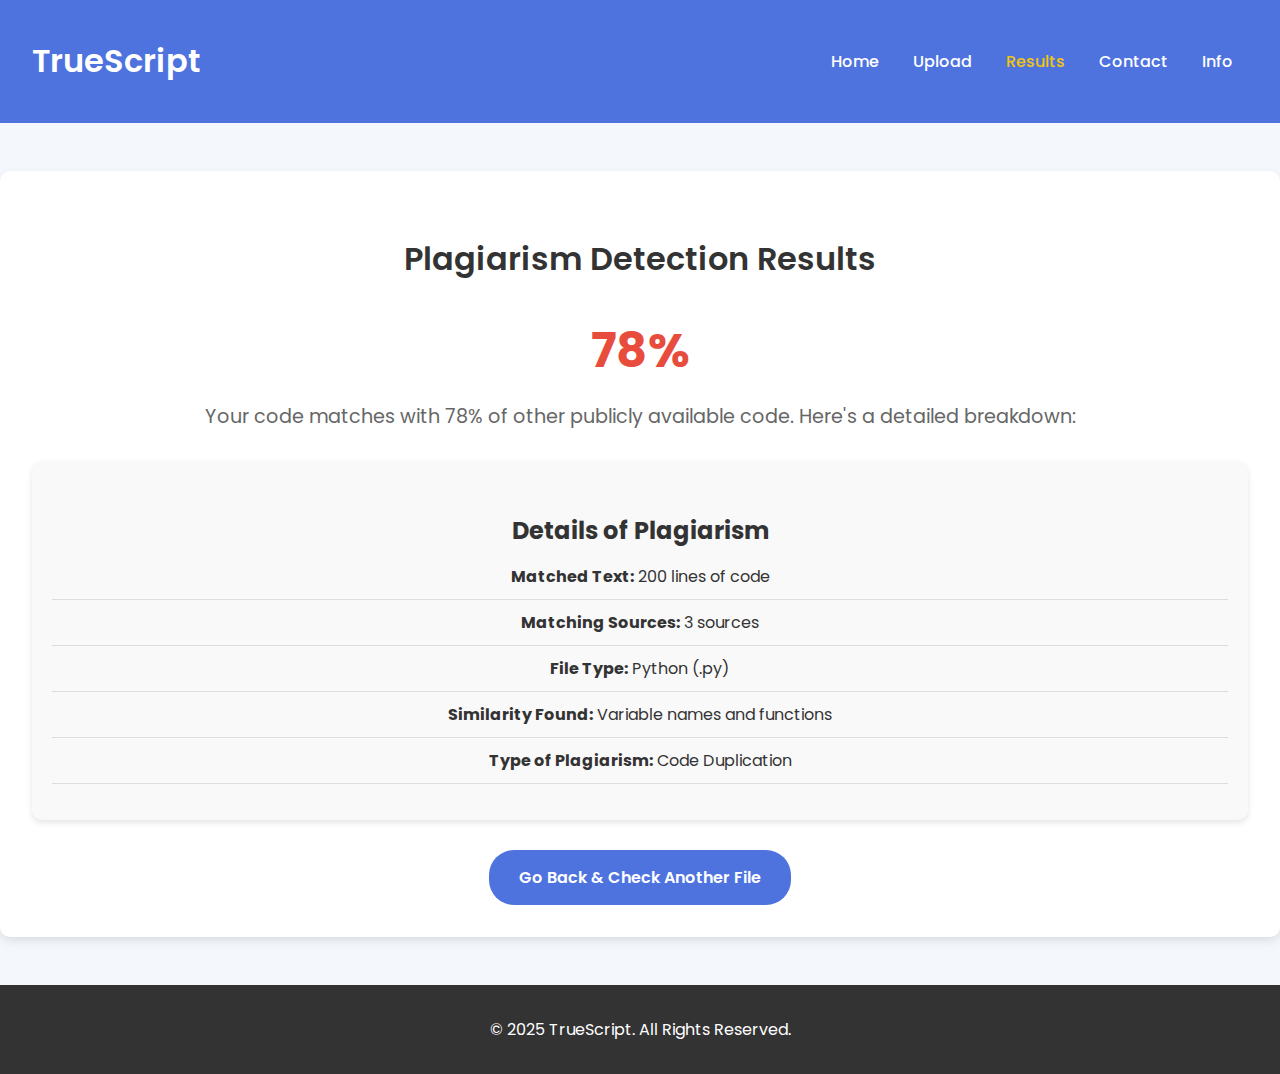
<file: TrueScript/truescript-frontend/results.html>
<!DOCTYPE html>
<html lang="en">
<head>
  <meta charset="UTF-8">
  <meta name="viewport" content="width=device-width, initial-scale=1.0">
  <title>Plagiarism Results - TrueScript</title>
  <link href="https://fonts.googleapis.com/css2?family=Poppins:wght@300;400;600&display=swap" rel="stylesheet">
  
  <style>
    body {
      font-family: 'Poppins', sans-serif;
      margin: 0;
      padding: 0;
      box-sizing: border-box;
      background-color: #f4f7fc;
    }

    /* Navbar */
    header {
      background-color: #4e73df;
      padding: 1rem 2rem;
    }

    .navbar {
      display: flex;
      justify-content: space-between;
      align-items: center;
    }

    .navbar h1 {
      color: #fff;
      font-size: 2rem;
      font-weight: 600;
    }

    .navbar a {
      color: #fff;
      text-decoration: none;
      margin: 0 15px;
      font-weight: 500;
      transition: color 0.3s ease;
    }

    .navbar a:hover,
    .navbar a.active {
      color: #f1c40f;
    }

    /* Results Section */
    .results-section {
      background-color: #fff;
      margin: 3rem 0;
      padding: 2rem;
      border-radius: 10px;
      box-shadow: 0 4px 10px rgba(0, 0, 0, 0.1);
      text-align: center;
    }

    .results-section h3 {
      font-size: 2rem;
      color: #333;
      font-weight: 600;
    }

    .plagiarism-percent {
      font-size: 3rem;
      color: #e74c3c;
      font-weight: 700;
      margin-top: 20px;
    }

    .plagiarism-info {
      font-size: 1.2rem;
      color: #666;
      margin-top: 15px;
    }

    .result-details {
      margin-top: 30px;
      padding: 20px;
      background-color: #f9f9f9;
      border-radius: 10px;
      box-shadow: 0 3px 6px rgba(0, 0, 0, 0.1);
    }

    .result-details h4 {
      font-size: 1.5rem;
      color: #333;
      margin-bottom: 15px;
    }

    .result-details ul {
      list-style-type: none;
      padding: 0;
    }

    .result-details ul li {
      font-size: 1rem;
      color: #333;
      margin-bottom: 10px;
      border-bottom: 1px solid #ddd;
      padding-bottom: 10px;
    }

    .back-button {
      display: inline-block;
      background-color: #4e73df;
      padding: 15px 30px;
      color: #fff;
      font-weight: 600;
      border-radius: 25px;
      text-decoration: none;
      margin-top: 30px;
      cursor: pointer;
      transition: background-color 0.3s ease;
    }

    .back-button:hover {
      background-color: #3e59b9;
    }

    /* Footer */
    .footer {
      background-color: #333;
      color: #fff;
      text-align: center;
      padding: 1rem;
      margin-top: 3rem;
    }

    /* Responsive Design */
    @media screen and (max-width: 768px) {
      .results-section {
        padding: 1.5rem;
      }

      .plagiarism-percent {
        font-size: 2.5rem;
      }

      .result-details h4 {
        font-size: 1.3rem;
      }
    }
  </style>
</head>
<body>
  <!-- Navbar -->
  <header class="navbar">
    <h1>TrueScript</h1>
    <nav>
      <a href="index.html">Home</a>
      <a href="upload.html">Upload</a>
      <a href="results.html" class="active">Results</a>
      <a href="contact.html">Contact</a>
      <a href="about.html">Info</a>
    </nav>
  </header>

  <!-- Results Section -->
  <section class="results-section">
    <h3>Plagiarism Detection Results</h3>

    <div class="plagiarism-percent">
      78%
    </div>

    <p class="plagiarism-info">Your code matches with 78% of other publicly available code. Here's a detailed breakdown:</p>

    <!-- Result Details -->
    <div class="result-details">
      <h4>Details of Plagiarism</h4>
      <ul>
        <li><strong>Matched Text:</strong> 200 lines of code</li>
        <li><strong>Matching Sources:</strong> 3 sources</li>
        <li><strong>File Type:</strong> Python (.py)</li>
        <li><strong>Similarity Found:</strong> Variable names and functions</li>
        <li><strong>Type of Plagiarism:</strong> Code Duplication</li>
      </ul>
    </div>

    <a href="upload.html" class="back-button">Go Back & Check Another File</a>
  </section>

  <!-- Footer -->
  <footer class="footer">
    <p>&copy; 2025 TrueScript. All Rights Reserved.</p>
  </footer>

  <script>
    // Highlight the active page link
    const navLinks = document.querySelectorAll('.navbar a');
    navLinks.forEach(link => {
      if (window.location.pathname === link.getAttribute('href')) {
        link.classList.add('active');
      }
    });
  </script>
</body>
</html>
</file>
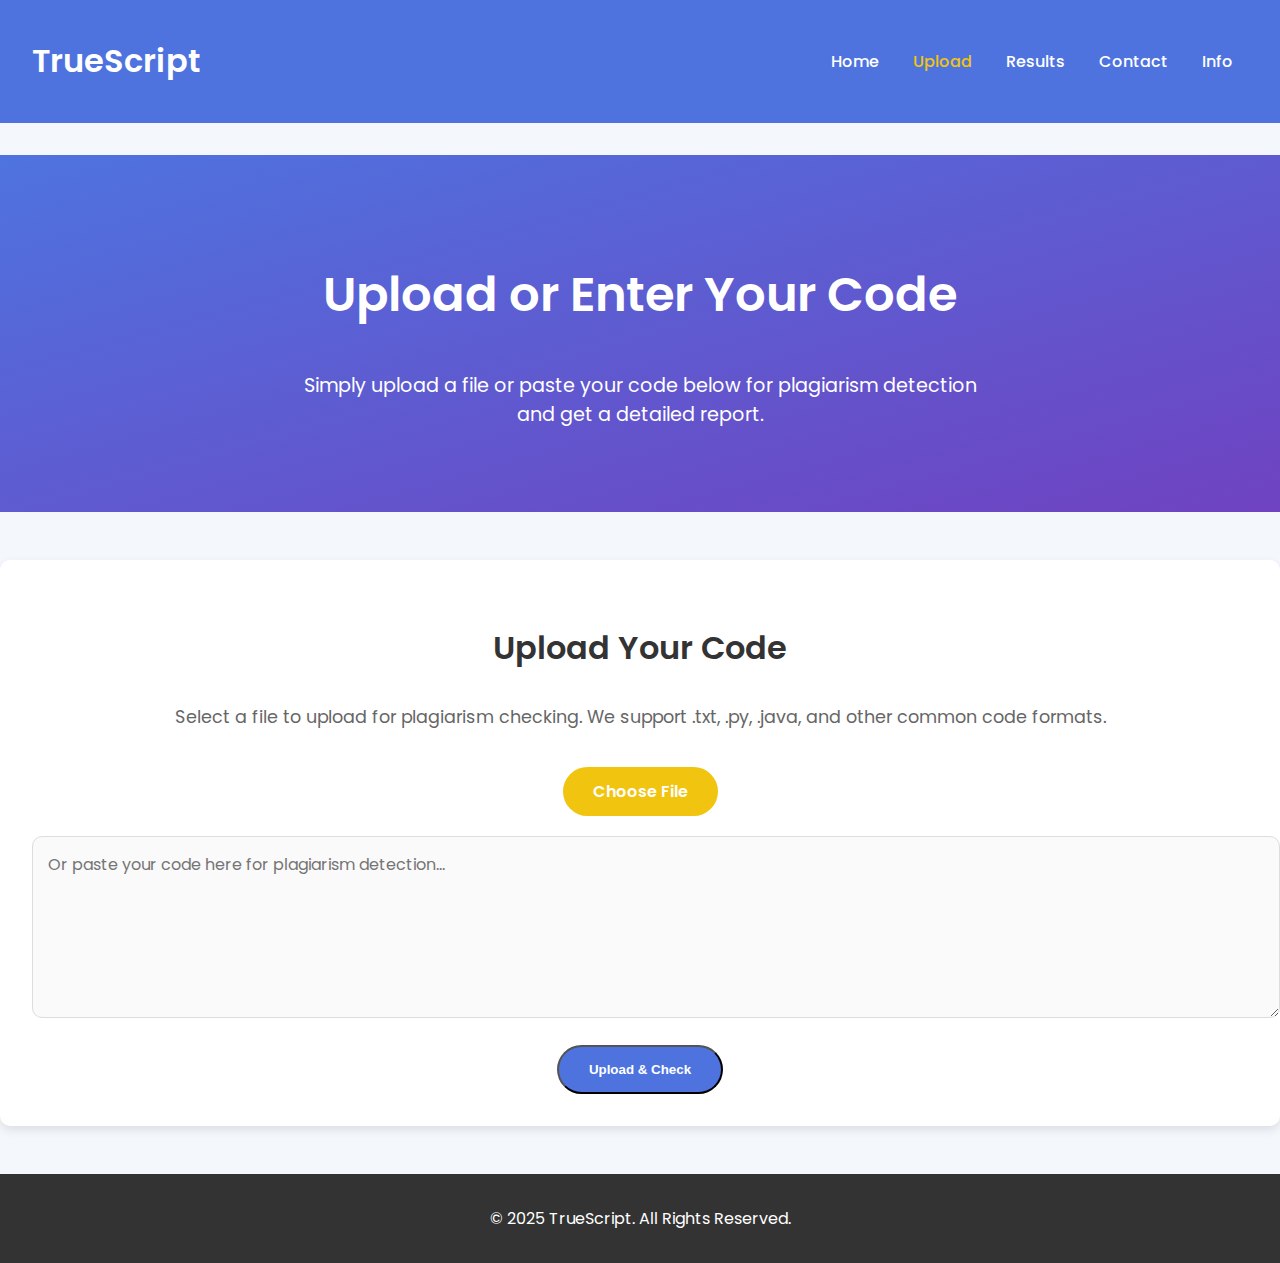
<file: TrueScript/truescript-frontend/upload.html>
<!DOCTYPE html>
<html lang="en">
<head>
  <meta charset="UTF-8">
  <meta name="viewport" content="width=device-width, initial-scale=1.0">
  <title>Upload - TrueScript</title>
  <link href="https://fonts.googleapis.com/css2?family=Poppins:wght@300;400;600&display=swap" rel="stylesheet">
  <style>
    body {
      font-family: 'Poppins', sans-serif;
      margin: 0;
      padding: 0;
      box-sizing: border-box;
      background-color: #f4f7fc;
    }

    /* Navbar */
    header {
      background-color: #4e73df;
      padding: 1rem 2rem;
    }

    .navbar {
      display: flex;
      justify-content: space-between;
      align-items: center;
    }

    .navbar h1 {
      color: #fff;
      font-size: 2rem;
      font-weight: 600;
    }

    .navbar a {
      color: #fff;
      text-decoration: none;
      margin: 0 15px;
      font-weight: 500;
      transition: color 0.3s ease;
    }

    .navbar a:hover,
    .navbar a.active {
      color: #f1c40f;
    }

    /* Hero Section */
    .hero {
      background: linear-gradient(to bottom right, #4e73df, #6f42c1);
      color: #fff;
      text-align: center;
      padding: 4rem 1rem;
      margin-top: 2rem;
    }

    .hero h2 {
      font-size: 3rem;
      font-weight: 600;
    }

    .hero p {
      font-size: 1.2rem;
      margin-top: 10px;
      max-width: 700px;
      margin-left: auto;
      margin-right: auto;
    }

    /* Upload Section */
    .upload-section {
      background-color: #fff;
      margin: 3rem 0;
      padding: 2rem;
      border-radius: 10px;
      box-shadow: 0 4px 10px rgba(0, 0, 0, 0.1);
      text-align: center;
    }

    .upload-section h3 {
      font-size: 2rem;
      color: #333;
      font-weight: 600;
    }

    .upload-section p {
      font-size: 1.1rem;
      color: #666;
      margin-top: 10px;
    }

    .upload-button {
      display: inline-block;
      background-color: #4e73df;
      padding: 15px 30px;
      color: #fff;
      font-weight: 600;
      border-radius: 25px;
      text-decoration: none;
      margin-top: 20px;
      cursor: pointer;
      transition: background-color 0.3s ease;
    }

    .upload-button:hover {
      background-color: #3e59b9;
    }

    .file-input {
      display: none;
    }

    .file-label {
      display: inline-block;
      background-color: #f1c40f;
      padding: 12px 30px;
      color: #fff;
      font-weight: 600;
      border-radius: 25px;
      cursor: pointer;
      margin-top: 20px;
      transition: background-color 0.3s ease;
    }

    .file-label:hover {
      background-color: #e0b500;
    }

    .textarea {
      width: 100%;
      height: 150px;
      padding: 15px;
      margin-top: 20px;
      border: 1px solid #ddd;
      border-radius: 10px;
      font-family: 'Poppins', sans-serif;
      font-size: 1rem;
      background-color: #fafafa;
      resize: vertical;
    }

    /* Footer */
    .footer {
      background-color: #333;
      color: #fff;
      text-align: center;
      padding: 1rem;
      margin-top: 3rem;
    }

    /* Responsive Design */
    @media screen and (max-width: 768px) {
      .hero h2 {
        font-size: 2.5rem;
      }

      .hero p {
        font-size: 1rem;
      }

      .upload-section {
        padding: 1.5rem;
      }

      .upload-button,
      .file-label {
        padding: 10px 25px;
      }
    }
  </style>
</head>
<body>
  <!-- Navbar -->
  <header class="navbar">
    <h1>TrueScript</h1>
    <nav>
      <a href="index.html">Home</a>
      <a href="upload.html" class="active">Upload</a>
      <a href="results.html">Results</a>
      <a href="contact.html">Contact</a>
      <a href="about.html">Info</a>
    </nav>
  </header>

  <!-- Hero Section -->
  <section class="hero">
    <h2>Upload or Enter Your Code</h2>
    <p>Simply upload a file or paste your code below for plagiarism detection and get a detailed report.</p>
  </section>

  <!-- Upload Section -->
  <section class="upload-section">
    <h3>Upload Your Code</h3>
    <p>Select a file to upload for plagiarism checking. We support .txt, .py, .java, and other common code formats.</p>
    
    <!-- File Upload -->
    <label for="file-upload" class="file-label">Choose File</label>
    <input type="file" id="file-upload" class="file-input" accept=".txt, .py, .java, .js" />

    <!-- Textarea for User Input -->
    <textarea class="textarea" id="code-text" placeholder="Or paste your code here for plagiarism detection..."></textarea>

    <!-- Upload Button -->
    <button class="upload-button">Upload & Check</button>
  </section>

  <!-- Footer -->
  <footer class="footer">
    <p>&copy; 2025 TrueScript. All Rights Reserved.</p>
  </footer>

  <script>
    // Highlight the active page link
    const navLinks = document.querySelectorAll('.navbar a');
    navLinks.forEach(link => {
      if (window.location.pathname === link.getAttribute('href')) {
        link.classList.add('active');
      }
    });

    // Display file name after selection (Optional Feature)
    const fileInput = document.getElementById('file-upload');
    fileInput.addEventListener('change', function() {
      if (fileInput.files.length > 0) {
        document.querySelector('.file-label').textContent = fileInput.files[0].name;
      }
    });
  </script>
</body>
</html>
</file>
